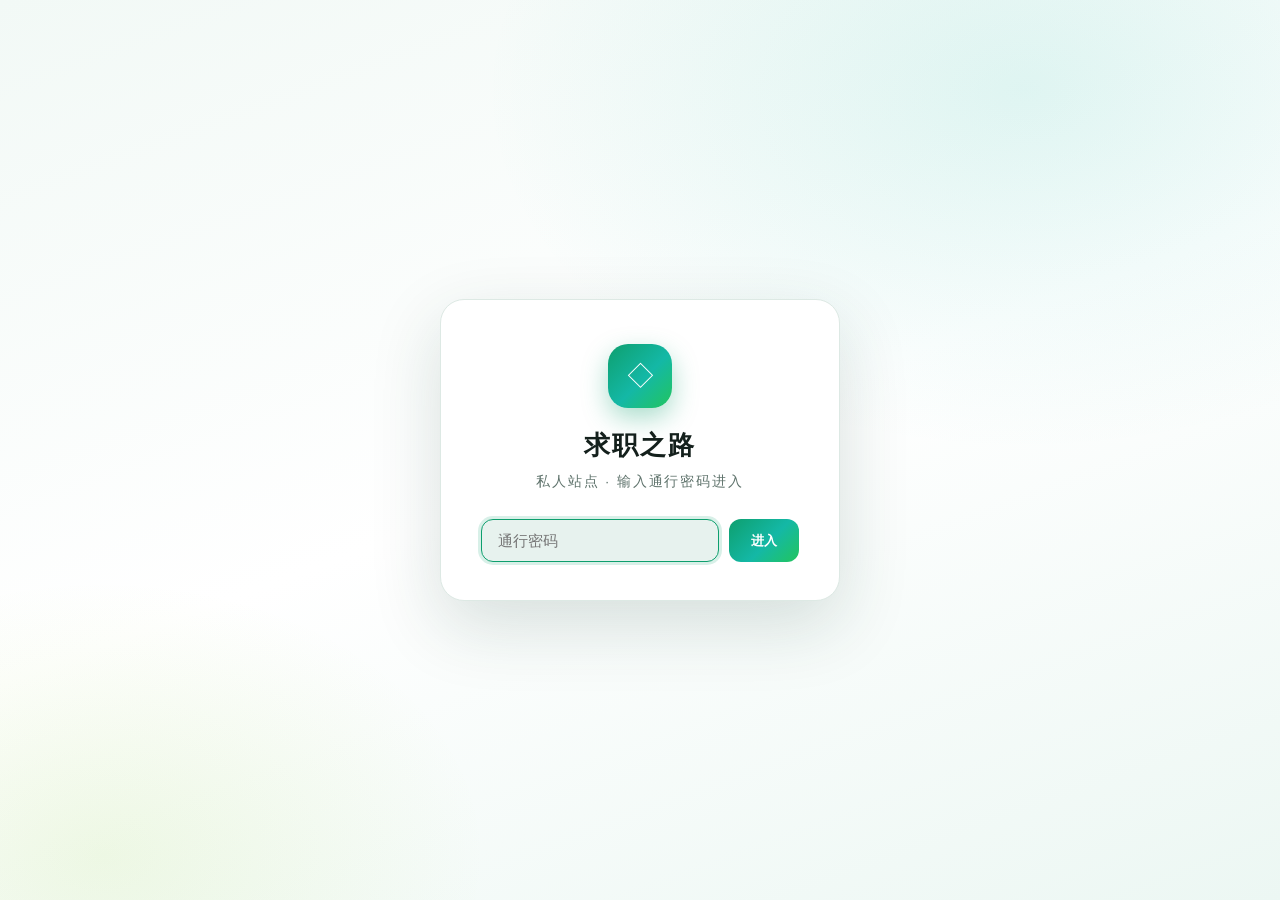
<file: index.html>
<!DOCTYPE html>
<html lang="zh-CN">
<head>
<meta charset="UTF-8">
<meta name="viewport" content="width=device-width, initial-scale=1.0">
<title>求职之路 · 王博</title>
<link rel="icon" href="data:image/svg+xml,%3Csvg xmlns='http://www.w3.org/2000/svg' viewBox='0 0 100 100'%3E%3Cdefs%3E%3ClinearGradient id='g' x1='0' y1='0' x2='1' y2='1'%3E%3Cstop offset='0' stop-color='%230e9f6e'/%3E%3Cstop offset='1' stop-color='%2314b8a6'/%3E%3C/linearGradient%3E%3C/defs%3E%3Crect width='100' height='100' rx='22' fill='url(%23g)'/%3E%3Ctext x='50' y='70' font-size='56' text-anchor='middle' fill='white'%3E%E2%99%A6%3C/text%3E%3C/svg%3E">
<link rel="stylesheet" href="assets/style.css">
</head>
<body>

  <!-- 密码门由 gate.js 注入 -->

  <!-- 开屏动画 -->
  <div id="splash" aria-hidden="true">
    <canvas id="splash-canvas"></canvas>
    <div class="splash-inner">
      <div class="splash-mark">◇</div>
      <h1 class="splash-title" id="splash-title">求职之路</h1>
      <div class="splash-sub" id="splash-sub">记录 · 思考 · 成长</div>
      <div class="splash-progress"><div class="splash-bar" id="splash-bar"></div></div>
      <div class="splash-count" id="splash-count">00</div>
    </div>
  </div>

  <!-- 主应用 -->
  <div class="app" id="app">

    <!-- 顶部导航 -->
    <header class="topbar">
      <div class="brand">
        <span class="brand-mark">◇</span>
        <span>求职之路</span>
      </div>
      <nav class="nav" id="nav">
        <button class="nav-tab active" data-view="jobs">
          <span class="tab-ico">📋</span><span>求职记录</span>
        </button>
        <button class="nav-tab" data-view="notes">
          <span class="tab-ico">📝</span><span>学习笔记</span>
        </button>
        <button class="nav-tab" data-view="resume">
          <span class="tab-ico">📄</span><span>简历</span>
        </button>
        <button class="nav-tab" data-view="interview">
          <span class="tab-ico">💬</span><span>面试经验</span>
        </button>
      </nav>
      <div class="topbar-actions">
        <button class="icon-btn" id="theme-btn" title="切换主题" aria-label="切换主题">☾</button>
        <button class="logout-btn" id="logout-btn">退出</button>
      </div>
    </header>

    <!-- 视图区 -->
    <main class="main" id="main">

      <!-- 求职记录 -->
      <section class="view active" id="view-jobs">
        <div class="view-pad">
          <div class="view-head">
            <div>
              <div class="view-title">求职记录</div>
              <div class="view-sub">记录每一次投递与面试,阶段实时跟踪</div>
            </div>
            <div class="view-actions">
              <span class="save-status" id="save-status"></span>
              <button class="btn-ghost" id="save-repo" type="button">保存到网页</button>
              <button class="btn" id="add-job" type="button">＋ 添加投递</button>
            </div>
          </div>

          <div class="jobs-stats" id="jobs-stats"></div>
          <div class="filter-bar" id="filter-bar"></div>

          <div class="empty-view" id="jobs-empty" hidden>
            <div class="empty-ico">📋</div>
            <p>还没有投递记录,点右上角「添加投递」开始跟踪</p>
          </div>
          <div class="jobs-list" id="jobs-list"></div>
        </div>
      </section>

      <!-- 学习笔记 -->
      <section class="view" id="view-notes">
        <div class="view-pad">
          <div class="view-head">
            <div>
              <div class="view-title">学习笔记</div>
              <div class="view-sub">推理优化 · TensorRT-LLM · 部署实践</div>
            </div>
          </div>
          <div class="note-picker" id="note-picker"></div>
          <div class="notes-layout">
            <aside class="notes-toc" id="notes-toc"></aside>
            <div class="notes-body">
              <article class="note-viewer">
                <div class="note-content" id="note-content"><div class="loading">加载中…</div></div>
              </article>
            </div>
          </div>
        </div>
      </section>

      <!-- 简历 -->
      <section class="view" id="view-resume">
        <div class="view-pad">
          <div class="view-head">
            <div>
              <div class="view-title">简历</div>
              <div class="view-sub">模型量化部署工程师 · 王博</div>
            </div>
            <div class="view-actions">
              <a class="btn" href="学习笔记/简历/王博_简历.pdf" download>
                <span>下载简历</span><span>↓</span>
              </a>
            </div>
          </div>
          <div class="resume-body">
            <img class="resume-img" src="学习笔记/简历/王博_简历.png" alt="王博简历">
          </div>
        </div>
      </section>

      <!-- 面试经验 -->
      <section class="view" id="view-interview">
        <div class="view-pad">
          <div class="view-head">
            <div>
              <div class="view-title">面试经验</div>
              <div class="view-sub">每一次面试都是一次复盘</div>
            </div>
          </div>
          <article class="note-viewer interview-body">
            <div class="note-content" id="interview-content"><div class="loading">加载中…</div></div>
          </article>
        </div>
      </section>

    </main>
  </div>

  <!-- 添加投递弹窗 -->
  <div class="modal" id="add-modal" hidden>
    <div class="modal-card">
      <h2 class="modal-title" id="add-modal-title">添加投递</h2>
      <form id="add-form">
        <label class="modal-field">
          <span>公司名</span>
          <input id="add-company" type="text" placeholder="例如:字节跳动" autocomplete="off">
        </label>
        <label class="modal-field">
          <span>招聘链接(选填)</span>
          <input id="add-link" type="url" placeholder="https://careers.example.com" autocomplete="off">
        </label>
        <label class="modal-field">
          <span>投递日期(选填)</span>
          <input id="add-date" type="date" autocomplete="off">
        </label>
        <label class="modal-field">
          <span>阶段</span>
          <select id="add-status" class="modal-select"></select>
        </label>
        <div class="modal-actions">
          <button type="button" class="btn-ghost" id="add-cancel">取消</button>
          <button type="submit" class="btn">添加</button>
        </div>
      </form>
    </div>
  </div>

  <script src="assets/gate.js"></script>
  <script src="assets/marked.min.js"></script>
  <script src="assets/app.js"></script>
</body>
</html>
</file>
<file: assets/style.css>
/* ============ 主题变量(明亮清新,默认) ============ */
:root {
  --bg: #f2f7f5;
  --bg-soft: #e7f2ee;
  --surface: rgba(20, 120, 90, 0.05);
  --surface-2: rgba(20, 120, 90, 0.03);
  --card: #ffffff;
  --border: #dde9e4;
  --border-strong: #c3d8d0;
  --text: #1c2b26;
  --text-dim: #5f736c;
  --text-strong: #14201c;
  --heading-text: #1e332c;
  --heading-accent: #0e9f6e;
  --body-text: #3a4f47;
  --code-color: #0d7a5f;
  --code-bg: rgba(14, 159, 110, 0.09);
  --pre-bg: #eef6f2;
  --pre-text: #28423a;
  --quote-bg: rgba(20, 184, 166, 0.07);
  --active-bg: rgba(14, 159, 110, 0.09);
  --selection: rgba(20, 184, 166, 0.24);
  --shadow: rgba(20, 60, 50, 0.10);
  --shadow-lg: rgba(20, 60, 50, 0.16);
  --gate-bg:
    radial-gradient(900px 600px at 80% 10%, rgba(20, 184, 166, 0.12), transparent 60%),
    radial-gradient(700px 500px at 8% 95%, rgba(132, 204, 22, 0.10), transparent 55%),
    linear-gradient(160deg, #f2f9f6, #ffffff 50%, #ecf7f3);
  --accent-1: #0e9f6e;
  --accent-2: #14b8a6;
  --accent-3: #84cc16;
  --grad: linear-gradient(135deg, #0e9f6e, #14b8a6 55%, #22c55e);
  --radius: 16px;
  --progress-bg: rgba(20, 120, 90, 0.12);
  --font: -apple-system, BlinkMacSystemFont, "Segoe UI", "PingFang SC", "Hiragino Sans GB", "Microsoft YaHei", "Helvetica Neue", Arial, sans-serif;
  --mono: "JetBrains Mono", "SF Mono", Consolas, "Courier New", monospace;

  --st-applied: #6b7c76;
  --st-applied-bg: #eef2f0;
  --st-screen: #0ea5e9;
  --st-screen-bg: #e8f5fd;
  --st-quiz: #8b5cf6;
  --st-quiz-bg: #f1edfe;
  --st-written: #f59e0b;
  --st-written-bg: #fef3e2;
  --st-interview: #14b8a6;
  --st-interview-bg: #e3f7f5;
  --st-offer: #22c55e;
  --st-offer-bg: #e5f8ec;
  --st-fail: #ef4444;
  --st-fail-bg: #fdeaea;
}

/* ============ 主题变量(夜间) ============ */
html[data-theme="dark"] {
  --bg: #0b1412;
  --bg-soft: #0f1c19;
  --surface: rgba(255, 255, 255, 0.04);
  --surface-2: rgba(255, 255, 255, 0.02);
  --card: #11211d;
  --border: #1e3a33;
  --border-strong: #2c5148;
  --text: #e2eee9;
  --text-dim: #8fa8a0;
  --text-strong: #ffffff;
  --heading-text: #d8efe6;
  --heading-accent: #6ee7b7;
  --body-text: #c3d8d0;
  --code-color: #6ee7b7;
  --code-bg: rgba(110, 231, 183, 0.10);
  --pre-bg: #0d1a17;
  --pre-text: #cfe6de;
  --quote-bg: rgba(20, 184, 166, 0.10);
  --active-bg: rgba(20, 184, 166, 0.13);
  --selection: rgba(20, 184, 166, 0.30);
  --shadow: rgba(0, 0, 0, 0.4);
  --shadow-lg: rgba(0, 0, 0, 0.55);
  --progress-bg: rgba(255, 255, 255, 0.10);
  --gate-bg:
    radial-gradient(900px 600px at 80% 10%, rgba(20, 184, 166, 0.16), transparent 60%),
    radial-gradient(700px 500px at 8% 95%, rgba(132, 204, 22, 0.12), transparent 55%),
    linear-gradient(160deg, #08130f, #0c1b17 50%, #081410);

  --st-applied: #94a7a0;
  --st-applied-bg: #16231f;
  --st-screen: #38bdf8;
  --st-screen-bg: #12293a;
  --st-quiz: #a78bfa;
  --st-quiz-bg: #241b3d;
  --st-written: #fbbf24;
  --st-written-bg: #382a12;
  --st-interview: #2dd4bf;
  --st-interview-bg: #11302c;
  --st-offer: #4ade80;
  --st-offer-bg: #123120;
  --st-fail: #f87171;
  --st-fail-bg: #3a1515;
}

* { box-sizing: border-box; margin: 0; padding: 0; }

html, body {
  height: 100%;
  background: var(--bg);
  color: var(--text);
  font-family: var(--font);
  -webkit-font-smoothing: antialiased;
}

::selection { background: var(--selection); }

a { color: inherit; text-decoration: none; }

button { font-family: inherit; }

/* ============ 通行密码门 ============ */
.gate {
  position: fixed;
  inset: 0;
  z-index: 1000;
  display: flex;
  align-items: center;
  justify-content: center;
  background: var(--gate-bg);
  transition: opacity .5s ease;
  padding: 20px;
}
.gate.ok { opacity: 0; pointer-events: none; }
.gate-card {
  width: min(400px, 92vw);
  background: var(--card);
  border: 1px solid var(--border);
  border-radius: 24px;
  padding: 44px 40px 38px;
  text-align: center;
  box-shadow: 0 24px 70px var(--shadow-lg);
  animation: pop .45s cubic-bezier(.2, .8, .25, 1);
}
.gate-logo {
  width: 64px;
  height: 64px;
  margin: 0 auto 20px;
  border-radius: 20px;
  background: var(--grad);
  display: flex;
  align-items: center;
  justify-content: center;
  font-size: 1.7rem;
  color: #fff;
  box-shadow: 0 10px 26px rgba(14, 159, 110, 0.35);
}
.gate-title {
  font-size: 1.6rem;
  font-weight: 800;
  letter-spacing: .08em;
  color: var(--text-strong);
}
.gate-sub { margin-top: 10px; color: var(--text-dim); font-size: .85rem; letter-spacing: .14em; }
.gate-form { display: flex; gap: 10px; margin-top: 28px; }
.gate-input {
  flex: 1;
  min-width: 0;
  padding: 12px 16px;
  border-radius: 12px;
  border: 1px solid var(--border-strong);
  background: var(--bg-soft);
  color: var(--text);
  font-size: .95rem;
  outline: none;
  transition: border-color .2s ease, box-shadow .2s ease;
}
.gate-input:focus { border-color: var(--accent-1); box-shadow: 0 0 0 3px rgba(14, 159, 110, 0.16); }
.gate-btn {
  padding: 12px 22px;
  border-radius: 12px;
  border: none;
  background: var(--grad);
  color: #fff;
  font-weight: 600;
  cursor: pointer;
  transition: transform .2s ease, box-shadow .2s ease;
}
.gate-btn:hover { transform: translateY(-2px); box-shadow: 0 8px 20px rgba(14, 159, 110, 0.32); }
.gate-err { margin-top: 16px; color: var(--st-fail); font-size: .85rem; }
.gate-hint { margin-top: 18px; color: var(--text-dim); font-size: .72rem; letter-spacing: .06em; opacity: .7; }

@keyframes pop {
  from { opacity: 0; transform: translateY(16px) scale(.96); }
  to { opacity: 1; transform: translateY(0) scale(1); }
}

/* ============ 开屏动画 ============ */
#splash {
  position: fixed;
  inset: 0;
  z-index: 950;
  display: flex;
  align-items: center;
  justify-content: center;
  overflow: hidden;
  background: var(--gate-bg);
  transition: opacity .6s ease, transform .8s cubic-bezier(.65, 0, .25, 1);
}
#splash.out {
  opacity: 0;
  transform: scale(1.06);
  pointer-events: none;
}
#splash-canvas {
  position: absolute;
  inset: 0;
  width: 100%;
  height: 100%;
}
.splash-inner {
  position: relative;
  text-align: center;
  padding: 0 24px;
}
.splash-mark {
  width: 72px;
  height: 72px;
  margin: 0 auto 24px;
  border-radius: 22px;
  background: var(--grad);
  color: #fff;
  display: flex;
  align-items: center;
  justify-content: center;
  font-size: 1.9rem;
  box-shadow: 0 14px 34px rgba(14, 159, 110, 0.32);
  opacity: 0;
  transform: scale(.5) rotate(-8deg);
  animation: markIn .7s cubic-bezier(.2, .8, .25, 1) forwards .1s;
}
@keyframes markIn {
  to { opacity: 1; transform: scale(1) rotate(0); }
}
.splash-title {
  font-size: clamp(2.4rem, 8vw, 4.2rem);
  font-weight: 800;
  letter-spacing: .12em;
  line-height: 1.1;
  margin: 0;
  text-indent: .12em;
}
#splash .letter {
  display: inline-block;
  opacity: 0;
  transform: translateY(44px) rotateX(45deg);
  filter: blur(10px);
  background: var(--grad);
  -webkit-background-clip: text;
  background-clip: text;
  color: transparent;
  transition:
    opacity .7s cubic-bezier(.2, .7, .2, 1),
    transform .85s cubic-bezier(.2, .7, .2, 1),
    filter .85s ease;
  transition-delay: calc(var(--i) * 90ms);
}
#splash .splash-title.on .letter {
  opacity: 1;
  transform: translateY(0) rotateX(0);
  filter: blur(0);
}
.splash-sub {
  margin-top: 22px;
  color: var(--text-dim);
  font-size: .92rem;
  letter-spacing: .4em;
  text-indent: .4em;
  opacity: 0;
  transform: translateY(14px);
  transition: opacity .8s ease, transform .8s ease;
}
.splash-sub.on { opacity: 1; transform: translateY(0); }
.splash-progress {
  margin: 38px auto 0;
  width: min(300px, 70vw);
  height: 3px;
  background: var(--progress-bg);
  border-radius: 99px;
  overflow: hidden;
}
.splash-bar {
  height: 100%;
  width: 0%;
  background: var(--grad);
  border-radius: 99px;
  box-shadow: 0 0 14px rgba(14, 159, 110, 0.55);
}
.splash-count {
  margin-top: 16px;
  font-family: var(--mono);
  font-size: .82rem;
  letter-spacing: .12em;
  color: var(--text-dim);
}

/* ============ 应用外壳 ============ */
.app {
  display: flex;
  flex-direction: column;
  height: 100vh;
  overflow: hidden;
}

/* ---- 顶部导航 ---- */
.topbar {
  flex: none;
  height: 60px;
  display: flex;
  align-items: center;
  gap: 12px;
  padding: 0 clamp(16px, 4vw, 40px);
  background: var(--card);
  border-bottom: 1px solid var(--border);
  position: relative;
  z-index: 50;
}
.brand {
  display: flex;
  align-items: center;
  gap: 10px;
  font-weight: 800;
  letter-spacing: .04em;
  font-size: 1.05rem;
  color: var(--text-strong);
  white-space: nowrap;
}
.brand-mark {
  width: 30px;
  height: 30px;
  border-radius: 10px;
  background: var(--grad);
  color: #fff;
  font-size: .95rem;
  display: inline-flex;
  align-items: center;
  justify-content: center;
  box-shadow: 0 6px 16px rgba(14, 159, 110, 0.3);
}
.nav {
  flex: 1;
  display: flex;
  align-items: center;
  gap: 4px;
  margin-left: 18px;
  overflow-x: auto;
}
.nav-tab {
  display: inline-flex;
  align-items: center;
  gap: 7px;
  padding: 8px 16px;
  border-radius: 12px;
  border: none;
  background: transparent;
  color: var(--text-dim);
  font-size: .92rem;
  font-weight: 600;
  cursor: pointer;
  white-space: nowrap;
  transition: all .2s ease;
}
.nav-tab:hover { color: var(--text); background: var(--surface); }
.nav-tab.active {
  color: var(--accent-1);
  background: var(--active-bg);
}
.nav-tab .tab-ico { font-size: 1.02rem; }
.topbar-actions { display: flex; align-items: center; gap: 8px; flex: none; }
.icon-btn {
  width: 36px;
  height: 36px;
  border-radius: 12px;
  border: 1px solid var(--border);
  background: var(--card);
  color: var(--text-dim);
  font-size: 1rem;
  cursor: pointer;
  display: inline-flex;
  align-items: center;
  justify-content: center;
  transition: all .2s ease;
}
.icon-btn:hover {
  color: var(--accent-1);
  border-color: rgba(14, 159, 110, 0.5);
  background: var(--active-bg);
}
.logout-btn {
  display: inline-flex;
  align-items: center;
  gap: 6px;
  padding: 8px 14px;
  border-radius: 12px;
  border: 1px solid var(--border);
  background: var(--card);
  color: var(--text-dim);
  font-size: .85rem;
  font-weight: 600;
  cursor: pointer;
  transition: all .2s ease;
}
.logout-btn:hover {
  color: var(--st-fail);
  border-color: rgba(239, 68, 68, 0.45);
  background: var(--st-fail-bg);
}

/* ---- 主视图区 ---- */
.main {
  flex: 1;
  min-height: 0;
  position: relative;
  overflow-y: auto;
}
.view { display: none; min-height: 100%; }
.view.active { display: block; animation: viewIn .35s ease; }
@keyframes viewIn {
  from { opacity: 0; transform: translateY(10px); }
  to { opacity: 1; transform: translateY(0); }
}
.view-pad { padding: 28px clamp(16px, 4vw, 48px) 80px; }

.view-head {
  display: flex;
  align-items: center;
  justify-content: space-between;
  gap: 16px;
  flex-wrap: wrap;
  margin-bottom: 22px;
}
.view-title {
  font-size: 1.5rem;
  font-weight: 800;
  letter-spacing: .02em;
  color: var(--text-strong);
}
.view-sub { margin-top: 5px; color: var(--text-dim); font-size: .88rem; }
.view-actions { display: flex; align-items: center; gap: 10px; flex-wrap: wrap; }

/* ---- 按钮 ---- */
.btn {
  display: inline-flex;
  align-items: center;
  gap: 8px;
  padding: 10px 20px;
  border-radius: 12px;
  border: none;
  background: var(--grad);
  color: #fff;
  font-size: .9rem;
  font-weight: 600;
  cursor: pointer;
  transition: transform .2s ease, box-shadow .2s ease;
  box-shadow: 0 6px 18px rgba(14, 159, 110, 0.28);
}
.btn:hover { transform: translateY(-2px); box-shadow: 0 10px 26px rgba(14, 159, 110, 0.36); }
.btn-ghost {
  display: inline-flex;
  align-items: center;
  gap: 8px;
  padding: 10px 18px;
  border-radius: 12px;
  border: 1px solid var(--border);
  background: var(--card);
  color: var(--text-dim);
  font-size: .9rem;
  font-weight: 600;
  cursor: pointer;
  transition: all .2s ease;
}
.btn-ghost:hover {
  color: var(--accent-1);
  border-color: rgba(14, 159, 110, 0.5);
  background: var(--active-bg);
}

/* ---- 求职记录 ---- */
.jobs-stats {
  display: grid;
  grid-template-columns: repeat(auto-fit, minmax(140px, 1fr));
  gap: 14px;
  margin-bottom: 24px;
}
.stat-card {
  background: var(--card);
  border: 1px solid var(--border);
  border-radius: var(--radius);
  padding: 18px 20px;
  box-shadow: 0 6px 20px var(--shadow);
}
.stat-num {
  font-size: 1.7rem;
  font-weight: 800;
  color: var(--text-strong);
  font-variant-numeric: tabular-nums;
}
.stat-num.offer { color: var(--st-offer); }
.stat-num.fail { color: var(--st-fail); }
.stat-label { margin-top: 4px; font-size: .8rem; color: var(--text-dim); letter-spacing: .04em; }

.filter-bar {
  display: flex;
  gap: 8px;
  flex-wrap: wrap;
  margin-bottom: 20px;
}
.filter-chip {
  padding: 7px 15px;
  border-radius: 999px;
  border: 1px solid var(--border);
  background: var(--card);
  color: var(--text-dim);
  font-size: .82rem;
  font-weight: 600;
  cursor: pointer;
  transition: all .2s ease;
}
.filter-chip:hover { color: var(--text); border-color: var(--border-strong); }
.filter-chip.active {
  color: #fff;
  background: var(--grad);
  border-color: transparent;
  box-shadow: 0 4px 12px rgba(14, 159, 110, 0.3);
}

.jobs-list {
  display: flex;
  flex-direction: column;
  gap: 12px;
  max-width: 900px;
}
.job-card {
  background: var(--card);
  border: 1px solid var(--border);
  border-left: 4px solid var(--st-applied);
  border-radius: var(--radius);
  box-shadow: 0 6px 20px var(--shadow);
  transition: box-shadow .2s ease, transform .2s ease;
}
.job-card:hover { box-shadow: 0 10px 30px var(--shadow-lg); }
.job-card.st-screen { border-left-color: var(--st-screen); }
.job-card.st-quiz { border-left-color: var(--st-quiz); }
.job-card.st-written { border-left-color: var(--st-written); }
.job-card.st-interview { border-left-color: var(--st-interview); }
.job-card.st-offer { border-left-color: var(--st-offer); }
.job-card.st-fail { border-left-color: var(--st-fail); }

.job-main {
  display: flex;
  align-items: center;
  gap: 16px;
  padding: 16px 20px;
  flex-wrap: wrap;
}
.job-company {
  font-size: 1.05rem;
  font-weight: 700;
  color: var(--text-strong);
  min-width: 0;
}
.job-meta {
  display: flex;
  align-items: center;
  gap: 14px;
  flex: 1;
  min-width: 160px;
  color: var(--text-dim);
  font-size: .82rem;
  flex-wrap: wrap;
}
.job-meta .dot { opacity: .5; }
.job-date { white-space: nowrap; }
.job-link {
  color: var(--accent-2);
  font-weight: 600;
  white-space: nowrap;
}
.job-link:hover { text-decoration: underline; }

.job-controls {
  display: flex;
  align-items: center;
  gap: 8px;
  margin-left: auto;
}
.status-sel-wrap { position: relative; flex: none; }
.status-sel-wrap::after {
  content: '';
  position: absolute;
  right: 13px;
  top: 50%;
  width: 7px;
  height: 7px;
  margin-top: -5px;
  border-right: 1.6px solid currentColor;
  border-bottom: 1.6px solid currentColor;
  transform: rotate(45deg);
  opacity: .55;
  pointer-events: none;
}
.status-sel {
  appearance: none;
  -webkit-appearance: none;
  font-family: inherit;
  font-size: .82rem;
  font-weight: 600;
  color: var(--text);
  padding: 8px 34px 8px 14px;
  border-radius: 999px;
  border: 1px solid var(--border-strong);
  background: var(--st-applied-bg);
  cursor: pointer;
  outline: none;
  transition: all .2s ease;
}
.status-sel:hover { border-color: var(--accent-2); }
.status-sel.opt-screen { background: var(--st-screen-bg); color: var(--st-screen); }
.status-sel.opt-quiz { background: var(--st-quiz-bg); color: var(--st-quiz); }
.status-sel.opt-written { background: var(--st-written-bg); color: var(--st-written); }
.status-sel.opt-interview { background: var(--st-interview-bg); color: var(--st-interview); }
.status-sel.opt-offer { background: var(--st-offer-bg); color: var(--st-offer); }
.status-sel.opt-fail { background: var(--st-fail-bg); color: var(--st-fail); }

.job-btn {
  width: 32px;
  height: 32px;
  border-radius: 10px;
  border: 1px solid var(--border);
  background: var(--card);
  color: var(--text-dim);
  font-size: .9rem;
  cursor: pointer;
  display: inline-flex;
  align-items: center;
  justify-content: center;
  transition: all .2s ease;
}
.job-btn:hover { color: var(--text); border-color: var(--border-strong); }
.job-btn.del:hover { color: var(--st-fail); border-color: rgba(239, 68, 68, 0.4); background: var(--st-fail-bg); }

.job-note {
  border-top: 1px dashed var(--border);
  padding: 0 20px 16px;
  display: none;
}
.job-note.open { display: block; animation: viewIn .25s ease; }
.note-toggle {
  display: flex;
  align-items: center;
  gap: 6px;
  margin-top: 4px;
  padding: 8px 20px;
  border: none;
  background: transparent;
  color: var(--text-dim);
  font-size: .8rem;
  cursor: pointer;
}
.note-toggle:hover { color: var(--accent-1); }
.note-box {
  width: 100%;
  min-height: 56px;
  resize: vertical;
  padding: 12px 14px;
  border-radius: 12px;
  border: 1px solid var(--border);
  background: var(--bg-soft);
  color: var(--text);
  font-size: .88rem;
  line-height: 1.6;
  font-family: inherit;
  outline: none;
  transition: border-color .2s ease, box-shadow .2s ease;
}
.note-box:focus { border-color: var(--accent-1); box-shadow: 0 0 0 3px rgba(14, 159, 110, 0.13); }

.empty-view {
  text-align: center;
  padding: 80px 20px;
  color: var(--text-dim);
}
.empty-view .empty-ico { font-size: 2.6rem; margin-bottom: 14px; opacity: .6; }
.empty-view p { font-size: .95rem; letter-spacing: .06em; }

/* ---- 求职记录保存状态 ---- */
.save-status { font-size: .8rem; color: var(--text-dim); max-width: 240px; line-height: 1.4; }
.save-status.ok { color: var(--st-offer); }
.save-status.err { color: var(--st-fail); }

/* ---- 笔记 ---- */
.notes-layout {
  display: flex;
  gap: 22px;
  align-items: flex-start;
}
.notes-toc {
  flex: none;
  width: 240px;
  position: sticky;
  top: 24px;
  max-height: calc(100vh - 160px);
  overflow-y: auto;
  background: var(--card);
  border: 1px solid var(--border);
  border-radius: var(--radius);
  padding: 14px;
  box-shadow: 0 6px 20px var(--shadow);
}
.notes-toc-title {
  font-size: .78rem;
  font-weight: 700;
  letter-spacing: .1em;
  color: var(--text-dim);
  padding: 4px 8px 12px;
  border-bottom: 1px solid var(--border);
  margin-bottom: 8px;
}
.notes-toc ul { list-style: none; }
.notes-toc .toc-folder > .toc-row {
  display: flex;
  align-items: center;
  gap: 8px;
  padding: 7px 8px;
  border-radius: 10px;
  color: var(--heading-text);
  font-weight: 700;
  font-size: .86rem;
  cursor: pointer;
  user-select: none;
}
.notes-toc .toc-folder.open > .toc-children { display: block; }
.notes-toc .toc-children { display: none; margin: 2px 0 6px 8px; padding-left: 10px; border-left: 1px solid var(--border); }
.notes-toc .caret {
  width: 7px;
  height: 7px;
  border-right: 1.6px solid currentColor;
  border-bottom: 1.6px solid currentColor;
  transform: rotate(-45deg);
  opacity: .55;
  flex: none;
  transition: transform .2s ease;
}
.notes-toc .toc-folder.open > .toc-row .caret { transform: rotate(45deg); }
.notes-toc .toc-leaf a {
  display: block;
  padding: 6px 8px;
  border-radius: 10px;
  color: var(--text-dim);
  font-size: .82rem;
  line-height: 1.5;
  border-left: 2px solid transparent;
  cursor: pointer;
}
.notes-toc .toc-leaf a:hover { color: var(--text); background: var(--surface); }
.notes-toc .toc-leaf a.active {
  color: var(--accent-1);
  font-weight: 600;
  border-left-color: var(--accent-1);
  background: var(--active-bg);
}

.notes-body {
  flex: 1;
  min-width: 0;
}
.note-viewer {
  background: var(--card);
  border: 1px solid var(--border);
  border-radius: var(--radius);
  box-shadow: 0 6px 20px var(--shadow);
}
.note-content {
  max-width: 860px;
  margin: 0 auto;
  padding: 40px clamp(20px, 5vw, 60px) 80px;
}
.loading { color: var(--text-dim); letter-spacing: .2em; text-align: center; padding-top: 60px; }
.note-empty { color: var(--text-dim); text-align: center; padding: 80px 20px; }

/* ---- 笔记选择器 ---- */
.note-picker {
  display: flex;
  gap: 8px;
  flex-wrap: wrap;
  margin-bottom: 16px;
}
.note-pill {
  padding: 8px 16px;
  border-radius: 999px;
  border: 1px solid var(--border);
  background: var(--card);
  color: var(--text-dim);
  font-size: .86rem;
  font-weight: 600;
  cursor: pointer;
  transition: all .2s ease;
}
.note-pill:hover { color: var(--text); border-color: var(--border-strong); }
.note-pill.active { color: #fff; background: var(--grad); border-color: transparent; }

/* ============ Markdown 排版 ============ */
.note-content > :first-child { margin-top: 0; }
.note-content h1 {
  font-size: 1.9rem;
  margin: 0 0 20px;
  letter-spacing: .02em;
  color: var(--text-strong);
}
.note-content h2 {
  font-size: 1.42rem;
  margin: 40px 0 14px;
  padding-bottom: 10px;
  border-bottom: 1px solid var(--border);
  color: var(--heading-text);
  letter-spacing: .01em;
}
.note-content h3 { font-size: 1.16rem; margin: 30px 0 10px; color: var(--heading-text); }
.note-content h4 { font-size: 1.02rem; margin: 24px 0 8px; color: var(--heading-accent); }
.note-content p { margin: 13px 0; line-height: 1.9; color: var(--body-text); }
.note-content ul, .note-content ol { margin: 10px 0 14px; padding-left: 26px; }
.note-content li { margin: 7px 0; line-height: 1.8; color: var(--body-text); }
.note-content li::marker { color: var(--accent-1); }
.note-content blockquote {
  margin: 16px 0;
  padding: 12px 18px;
  border-left: 3px solid var(--accent-1);
  background: var(--quote-bg);
  border-radius: 0 12px 12px 0;
  color: var(--text-dim);
}
.note-content blockquote p { color: inherit; }
.note-content code {
  font-family: var(--mono);
  font-size: .87em;
  background: var(--code-bg);
  padding: 2px 7px;
  border-radius: 6px;
  color: var(--code-color);
}
.note-content pre {
  margin: 18px 0;
  padding: 16px 18px;
  background: var(--pre-bg);
  border: 1px solid var(--border);
  border-radius: var(--radius);
  overflow-x: auto;
  line-height: 1.7;
}
.note-content pre code { background: none; padding: 0; color: var(--pre-text); font-size: .86rem; }
.note-content table {
  width: 100%;
  border-collapse: collapse;
  margin: 18px 0;
  font-size: .9rem;
  display: block;
  overflow-x: auto;
}
.note-content th, .note-content td {
  border: 1px solid var(--border);
  padding: 10px 14px;
  text-align: left;
  vertical-align: top;
  color: var(--body-text);
}
.note-content th {
  background: var(--surface);
  color: var(--heading-text);
  font-weight: 600;
  white-space: nowrap;
}
.note-content tbody tr:nth-child(even) { background: var(--surface-2); }
.note-content strong { color: var(--text-strong); }
.note-content img { max-width: 100%; border-radius: 10px; }

/* ---- 简历 ---- */
.resume-body {
  max-width: 980px;
  margin: 0 auto;
  text-align: center;
}
.resume-img {
  width: 100%;
  border: 1px solid var(--border);
  border-radius: var(--radius);
  background: var(--card);
  box-shadow: 0 12px 40px var(--shadow-lg);
}

/* ---- 面试经验 ---- */
.interview-body { max-width: 860px; }

/* ---- 弹窗 ---- */
.modal {
  position: fixed;
  inset: 0;
  z-index: 900;
  display: flex;
  align-items: center;
  justify-content: center;
  background: rgba(8, 20, 16, 0.5);
  padding: 20px;
}
.modal[hidden] { display: none; }
.modal-card {
  width: min(460px, 92vw);
  background: var(--card);
  border: 1px solid var(--border);
  border-radius: 20px;
  padding: 30px 28px 24px;
  box-shadow: 0 24px 70px var(--shadow-lg);
  animation: pop .3s cubic-bezier(.2, .8, .25, 1);
}
.modal-title { font-size: 1.2rem; font-weight: 800; color: var(--text-strong); margin-bottom: 20px; }
.modal-field { display: flex; flex-direction: column; gap: 7px; margin-bottom: 16px; }
.modal-field > span { font-size: .82rem; color: var(--text-dim); }
.modal-field input {
  padding: 11px 14px;
  border-radius: 12px;
  border: 1px solid var(--border-strong);
  background: var(--bg-soft);
  color: var(--text);
  font-size: .92rem;
  outline: none;
  transition: border-color .2s ease, box-shadow .2s ease;
}
.modal-field input:focus { border-color: var(--accent-1); box-shadow: 0 0 0 3px rgba(14, 159, 110, 0.14); }
.modal-select {
  padding: 11px 14px;
  border-radius: 12px;
  border: 1px solid var(--border-strong);
  background: var(--bg-soft);
  color: var(--text);
  font-size: .92rem;
  outline: none;
  cursor: pointer;
  transition: border-color .2s ease, box-shadow .2s ease;
}
.modal-select:focus { border-color: var(--accent-1); box-shadow: 0 0 0 3px rgba(14, 159, 110, 0.14); }
.modal-actions { display: flex; justify-content: flex-end; gap: 10px; margin-top: 22px; }

/* ---- 响应式 ---- */
@media (max-width: 760px) {
  .topbar { height: auto; flex-wrap: wrap; padding-top: 10px; padding-bottom: 10px; }
  .nav { order: 3; width: 100%; margin-left: 0; margin-top: 6px; }
  .notes-layout { flex-direction: column; }
  .notes-toc { position: static; width: 100%; max-height: none; }
  .job-main { flex-direction: column; align-items: flex-start; }
  .job-controls { width: 100%; margin-left: 0; }
}
</file>
